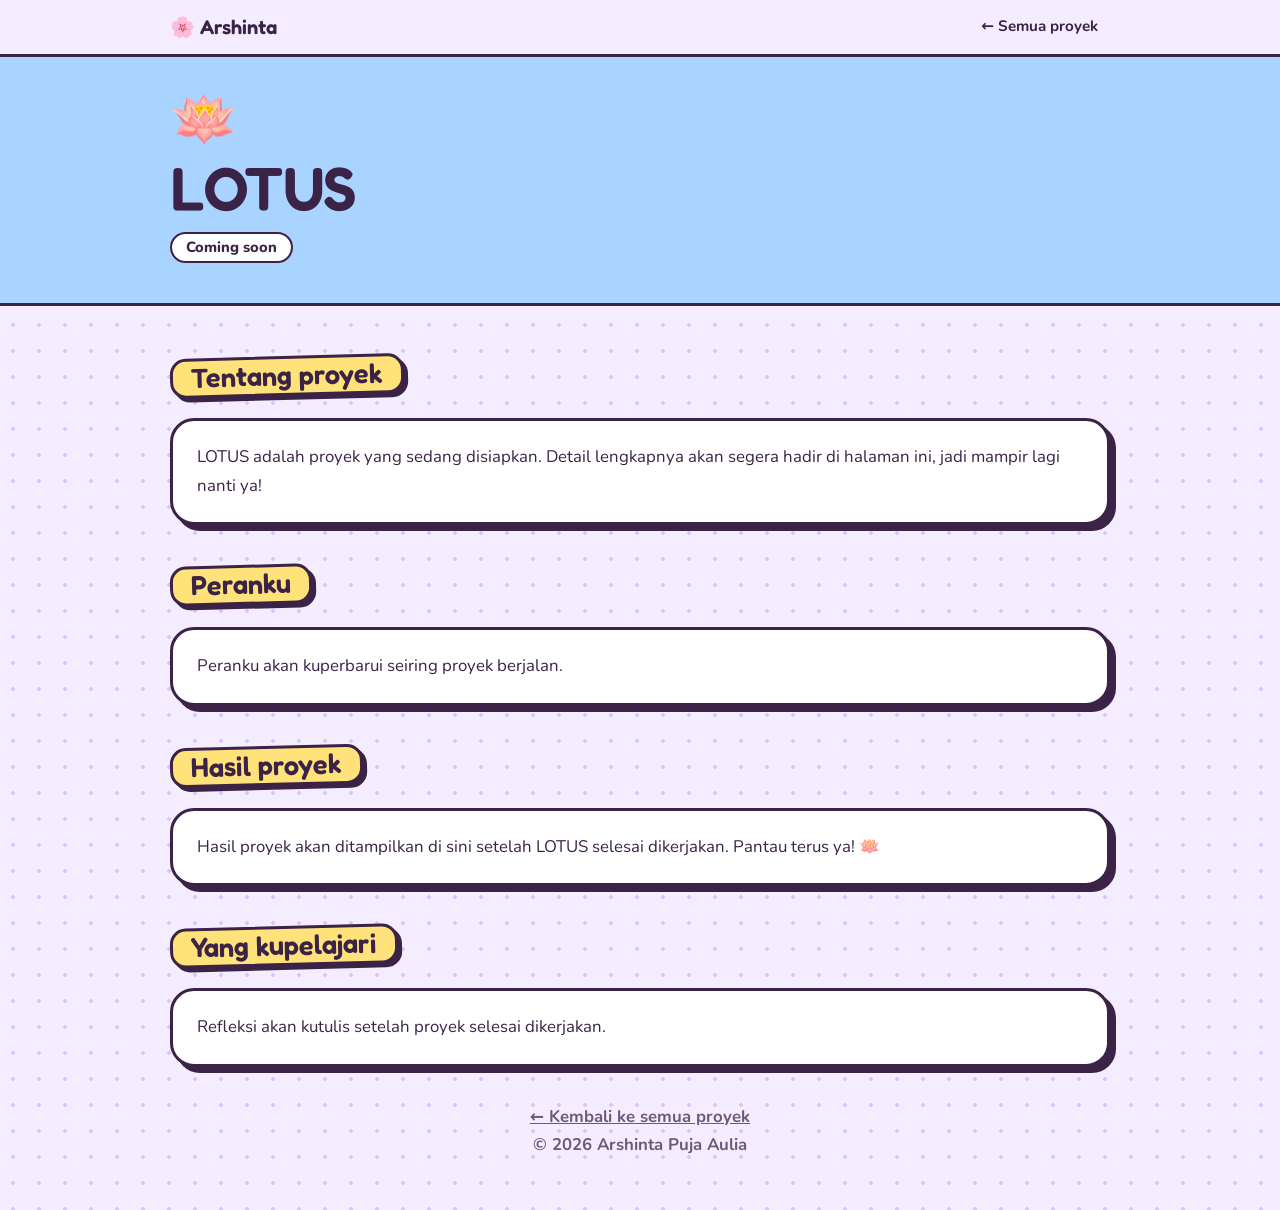
<file: proyek-lotus.html>
<!DOCTYPE html>
<html lang="id">
<head>
<meta charset="utf-8">
<meta name="viewport" content="width=device-width, initial-scale=1">
<title>LOTUS | Arshinta Puja Aulia</title>
<link rel="stylesheet" href="https://fonts.googleapis.com/css2?family=Fredoka:wght@500;600&family=Nunito:wght@400;700;800&display=swap">
<link rel="stylesheet" href="style.css">
<script>function f(i){if(!i.dataset.t){i.dataset.t=1;i.src=i.src.replace('.png','.jpg')}else{i.parentNode.remove()}}</script>
</head>
<body class="page">
<header class="nav"><div class="wrap"><a class="logo" href="index.html">Arshinta</a><a class="l" href="index.html#projects">← Semua proyek</a></div></header>
<div class="phead" style="--c:var(--sky)"><div class="wrap"><div class="em">🪷</div><h1>LOTUS</h1><span class="badge">Coming soon</span></div></div>
<main class="wrap">
  <section><h2>Tentang proyek</h2><div class="box"><p style="margin:0">LOTUS adalah proyek yang sedang disiapkan. Detail lengkapnya akan segera hadir di halaman ini, jadi mampir lagi nanti ya!</p></div></section>
  <section><h2>Peranku</h2><div class="box"><p style="margin:0">Peranku akan kuperbarui seiring proyek berjalan.</p></div></section>
  <section><h2>Hasil proyek</h2><div class="box">Hasil proyek akan ditampilkan di sini setelah LOTUS selesai dikerjakan. Pantau terus ya! 🪷</div></section>
  <section><h2>Yang kupelajari</h2><div class="box"><p style="margin:0">Refleksi akan kutulis setelah proyek selesai dikerjakan.</p></div></section>
</main>
<footer><a href="index.html#projects">← Kembali ke semua proyek</a><br>© 2026 Arshinta Puja Aulia</footer>
</body>
</html>
</file>
<file: style.css>
:root{--bg:#f4edff;--ink:#3b2347;--muted:#6d5a78;--pink:#ff9ec4;--butter:#ffe27a;--mint:#a4ecd3;--sky:#a9d4ff;--lilac:#d9c6ff;--white:#fff}
*{box-sizing:border-box}
html{scroll-behavior:smooth}
body{margin:0;color:var(--ink);font:400 1.05rem/1.7 "Nunito",system-ui,sans-serif;background-color:var(--bg);background-image:radial-gradient(var(--lilac) 1.6px,transparent 1.6px);background-size:26px 26px;overflow-x:hidden}
h1,h2,h3{font-family:"Fredoka","Nunito",system-ui,sans-serif;font-weight:600;margin:0;line-height:1.1}
a{color:inherit}
a:focus-visible,summary:focus-visible{outline:3px solid var(--ink);outline-offset:3px;border-radius:8px}
.wrap{max-width:980px;margin:0 auto;padding:0 20px}
header.nav{position:sticky;top:0;z-index:10;background:rgba(244,237,255,.92);backdrop-filter:blur(6px);border-bottom:3px solid var(--ink)}
header.nav .wrap{display:flex;gap:6px 18px;flex-wrap:wrap;align-items:center;padding-top:10px;padding-bottom:10px}
.logo{font-family:"Fredoka",sans-serif;font-weight:600;font-size:1.25rem;text-decoration:none;margin-right:auto}
.logo::before{content:"🌸 "}
header.nav a.l{text-decoration:none;font-weight:700;font-size:.95rem;padding:3px 12px;border-radius:999px}
header.nav a.l:hover{background:var(--butter)}
.hero{display:grid;gap:30px;padding:48px 0 30px;align-items:center}
@media(min-width:820px){.hero{grid-template-columns:1.1fr .9fr}}
.hello{display:inline-block;background:var(--butter);border:3px solid var(--ink);border-radius:999px;padding:2px 16px;font-family:"Fredoka",sans-serif;transform:rotate(-3deg);box-shadow:3px 3px 0 var(--ink)}
.hero h1{font-size:clamp(2.6rem,9vw,4.6rem);margin:18px 0 14px}
.hero h1 em{font-style:normal;background:var(--pink);border:3px solid var(--ink);border-radius:18px;padding:0 .18em;display:inline-block;transform:rotate(-2deg);box-shadow:4px 4px 0 var(--ink)}
.hero p{max-width:46ch;color:var(--muted);font-size:1.12rem}
.btns{display:flex;gap:12px;flex-wrap:wrap;margin-top:22px}
.btn{display:inline-block;text-decoration:none;font-family:"Fredoka",sans-serif;font-size:1.05rem;padding:10px 24px;border:3px solid var(--ink);border-radius:999px;box-shadow:4px 4px 0 var(--ink);transition:transform .15s,box-shadow .15s}
.btn:hover{transform:translate(2px,2px);box-shadow:2px 2px 0 var(--ink)}
.btn.p{background:var(--mint)}.btn.s{background:var(--white)}
.pic{position:relative;max-width:360px;margin:0 auto;padding:18px}
.pic .frame{aspect-ratio:1;border:4px solid var(--ink);border-radius:46% 54% 50% 50%/55% 45% 55% 45%;overflow:hidden;background:var(--pink);box-shadow:8px 8px 0 var(--ink)}
.pic img{width:100%;height:100%;object-fit:cover;object-position:50% 20%;display:block}
.st{position:absolute;border:3px solid var(--ink);border-radius:14px;padding:2px 12px;font-family:"Fredoka",sans-serif;font-size:.95rem;box-shadow:3px 3px 0 var(--ink);animation:bob 3.4s ease-in-out infinite}
.st.a{background:var(--butter);top:2px;left:-6px;transform:rotate(-8deg)}
.st.b{background:var(--mint);bottom:44px;right:-10px;transform:rotate(6deg);animation-delay:.8s}
.st.c{background:var(--sky);bottom:-2px;left:10px;transform:rotate(-3deg);animation-delay:1.6s}
@keyframes bob{50%{translate:0 -7px}}
@media(prefers-reduced-motion:reduce){.st{animation:none}html{scroll-behavior:auto}.btn{transition:none}}
section{padding:58px 0 0}
h2{font-size:clamp(1.9rem,5vw,2.6rem);margin-bottom:22px;display:inline-block;background:var(--butter);border:3px solid var(--ink);border-radius:16px;padding:2px 18px;box-shadow:4px 4px 0 var(--ink);transform:rotate(-1.5deg)}
.box{background:var(--white);border:3px solid var(--ink);border-radius:24px;padding:22px 24px;box-shadow:6px 6px 0 var(--ink)}
.two{display:grid;gap:22px}
@media(min-width:760px){.two{grid-template-columns:1.3fr 1fr}}
.box h3{font-size:1.3rem;margin-bottom:10px}
.chips{display:flex;flex-wrap:wrap;gap:8px;list-style:none;margin:0;padding:0}
.chips li{border:2.5px solid var(--ink);border-radius:999px;padding:1px 14px;font-weight:700;font-size:.95rem}
.chips li:nth-child(4n+1){background:var(--pink)}.chips li:nth-child(4n+2){background:var(--butter)}.chips li:nth-child(4n+3){background:var(--mint)}.chips li:nth-child(4n){background:var(--sky)}
.timeline{display:grid;gap:18px}
.item{background:var(--white);border:3px solid var(--ink);border-radius:20px;padding:16px 20px;box-shadow:5px 5px 0 var(--ink)}
.item small{font-weight:800;color:var(--muted)}
.item h3{font-size:1.3rem;margin:2px 0 4px}
.item p{margin:6px 0 0}
.grid{display:grid;gap:26px}
@media(min-width:700px){.grid{grid-template-columns:1fr 1fr}}
.card{display:block;text-decoration:none;background:var(--c,var(--pink));border:3px solid var(--ink);border-radius:26px;padding:22px;box-shadow:6px 6px 0 var(--ink);transition:transform .18s,box-shadow .18s}
.card:nth-child(odd){transform:rotate(-1deg)}.card:nth-child(even){transform:rotate(1deg)}
.card:hover{transform:translate(-3px,-5px) rotate(0);box-shadow:10px 11px 0 var(--ink)}
.card .em{font-size:2.6rem;line-height:1}
.card h3{font-size:1.6rem;margin:10px 0 4px}
.card p{margin:4px 0 14px}
.card .go{display:inline-block;background:var(--white);border:2.5px solid var(--ink);border-radius:999px;padding:1px 16px;font-weight:800}
.soon{display:inline-block;background:var(--ink);color:var(--butter);border-radius:8px;padding:0 10px;font-size:.85rem;font-weight:800;vertical-align:middle}
.contact{background:var(--pink);border:3px solid var(--ink);border-radius:30px;padding:34px 28px;box-shadow:7px 7px 0 var(--ink);text-align:center}
.contact h2{background:var(--white);margin-bottom:12px}
.contact p{margin:8px 0}
.contact a.btn{margin:6px 4px;background:var(--white)}
footer{padding:36px 0 50px;text-align:center;color:var(--muted);font-weight:700}
/* halaman proyek */
.phead{background:var(--c,var(--pink));border-bottom:3px solid var(--ink);padding:36px 0 40px;margin-bottom:10px}
.phead .em{font-size:3.4rem;line-height:1}
.phead h1{font-size:clamp(2.2rem,8vw,3.8rem);margin:8px 0 10px}
.badge{display:inline-block;background:var(--white);border:2.5px solid var(--ink);border-radius:999px;padding:1px 14px;font-weight:800;font-size:.92rem;margin-right:6px}
.shots{display:grid;gap:18px}
@media(min-width:700px){.shots{grid-template-columns:1fr 1fr}.shots .wide{grid-column:1/-1}}
.shot{margin:0;background:var(--white);border:3px solid var(--ink);border-radius:20px;overflow:hidden;box-shadow:5px 5px 0 var(--ink)}
.shot img{display:block;width:100%;height:auto}
.shot figcaption{padding:8px 14px;font-weight:700;border-top:3px solid var(--ink)}
.shot.empty img{display:none}
.shot.empty::before{content:"📷 Taruh screenshot di sini";display:grid;place-items:center;min-height:170px;background:repeating-linear-gradient(45deg,var(--bg),var(--bg) 12px,#fff 12px,#fff 24px);font-weight:800;color:var(--muted)}
.page section{padding-top:40px}
.page h2{font-size:1.7rem}

.btn.mini{font-size:.9rem;padding:3px 18px;margin-top:10px;box-shadow:3px 3px 0 var(--ink)}
</file>
